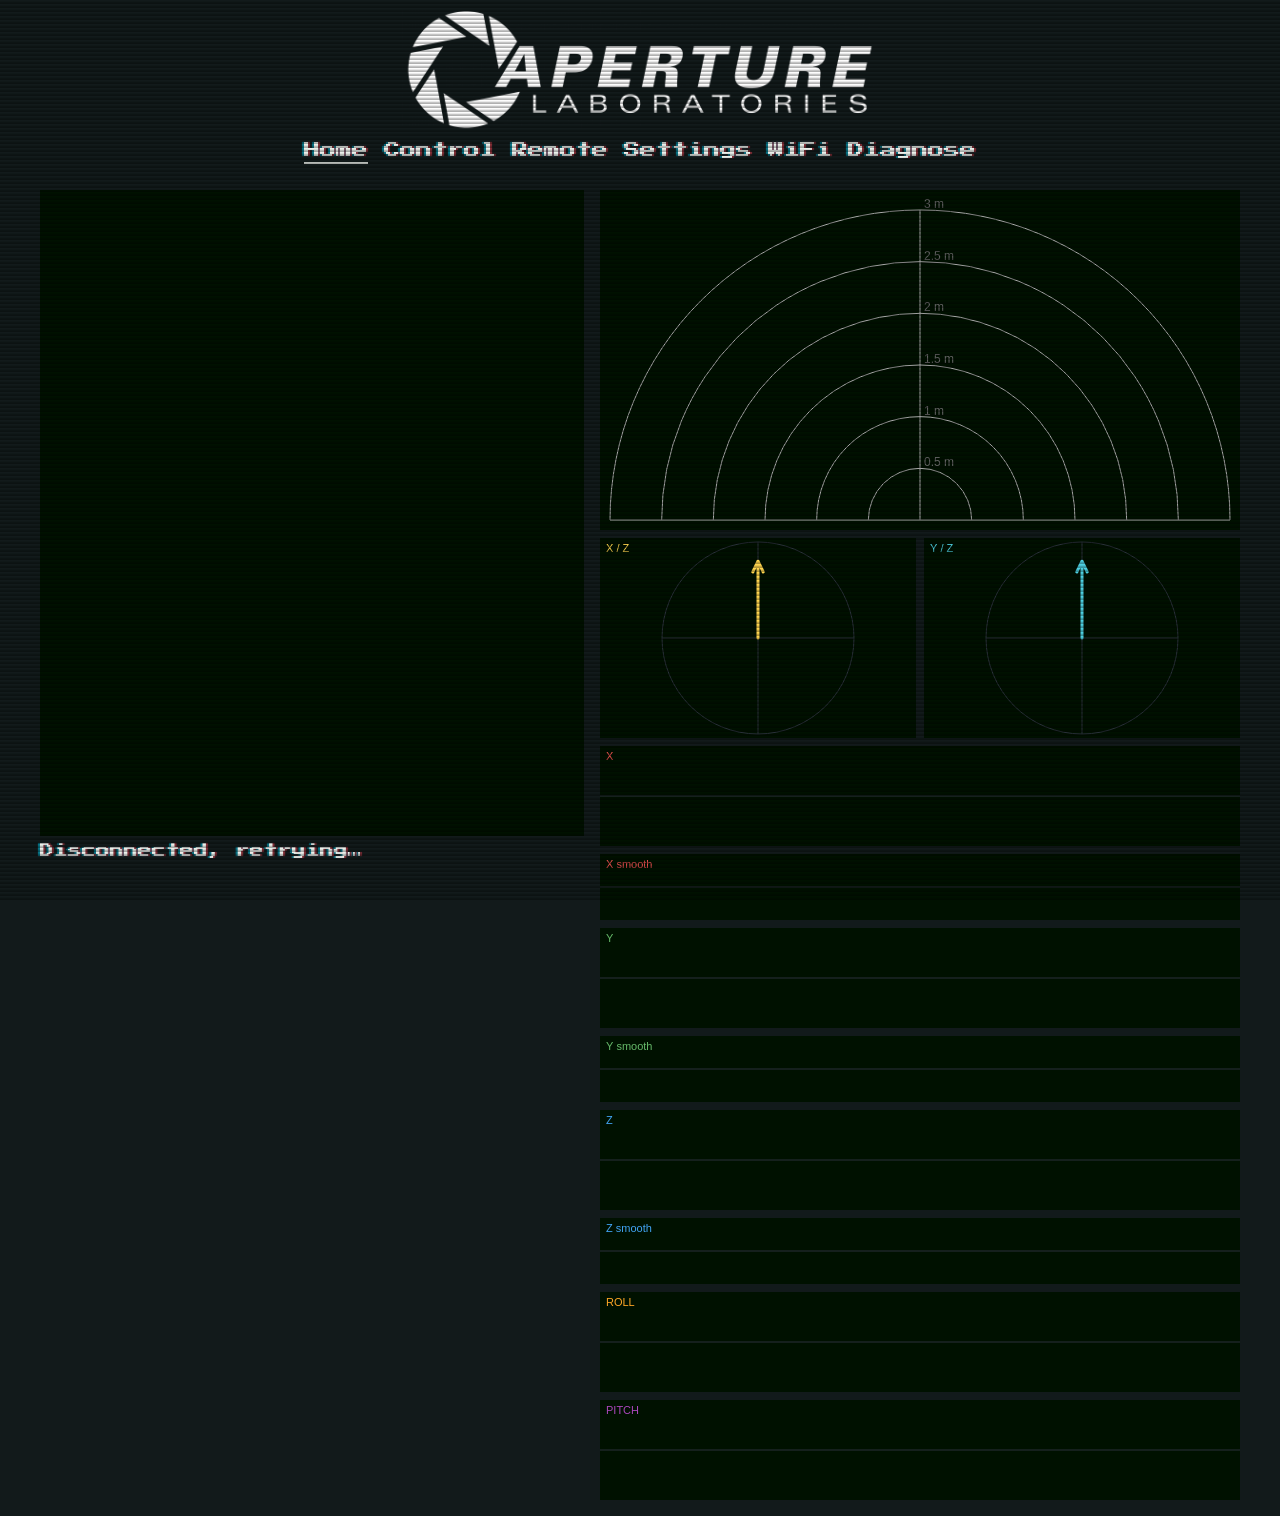
<file: data/www/index.html>
<!DOCTYPE html>
<html lang="en">

<head>
  <link rel="preconnect" href="https://fonts.googleapis.com">
  <link rel="preconnect" href="https://fonts.gstatic.com" crossorigin>
  <link href="https://fonts.googleapis.com/css2?family=Pixelify+Sans:wght@400..700&family=Press+Start+2P&display=swap"
    rel="stylesheet">

  <meta charset="utf-8">
  <meta name="viewport" content="width=device-width, initial-scale=1">
  <title>Portal Turret</title>
  <link rel="stylesheet" href="style.css">
</head>

<body>
  <header id="site-nav"><span class="brand"><img src="apreture_logo.png" alt="Portal Turret"></span></header>
  <main class="wide">
    <div class="columns">
      <section class="column log-column" aria-label="Turret messages">
        <div id="log" role="log" aria-live="polite"></div>
        <div id="connection" role="status">Connecting…</div>
      </section>
      <section class="column graph-column" aria-label="Sensors">
        <canvas id="radar" width="640" height="340"></canvas>
        <div class="vectors">
          <canvas id="vector-xz" class="vector" data-label="X / Z" data-h="0" data-v="2" data-color="#ffd54f"></canvas>
          <canvas id="vector-yz" class="vector" data-label="Y / Z" data-h="1" data-v="2" data-color="#4dd0e1"></canvas>
        </div>
        <div class="graphs">
          <canvas id="graph-x" class="graph" data-min="-20" data-max="20" data-color="#ef5350"></canvas>
          <canvas id="graph-smooth-x" class="graph smooth" data-label="X smooth" data-min="-20" data-max="20"
            data-color="#ef5350"></canvas>
          <canvas id="graph-y" class="graph" data-min="-20" data-max="20" data-color="#66bb6a"></canvas>
          <canvas id="graph-smooth-y" class="graph smooth" data-label="Y smooth" data-min="-20" data-max="20"
            data-color="#66bb6a"></canvas>
          <canvas id="graph-z" class="graph" data-min="-1" data-max="12" data-color="#42a5f5"></canvas>
          <canvas id="graph-smooth-z" class="graph smooth" data-label="Z smooth" data-min="-1" data-max="12"
            data-color="#42a5f5"></canvas>
          <canvas id="graph-roll" class="graph" data-color="#ffa726" data-min="-180" data-max="180"></canvas>
          <canvas id="graph-pitch" class="graph" data-color="#ab47bc" data-min="-90" data-max="90"></canvas>
        </div>
      </section>
    </div>
  </main>
  <div id="interlaced"></div>
  <script src="nav.js"></script>
  <script src="index.js"></script>
</body>

</html>
</file>
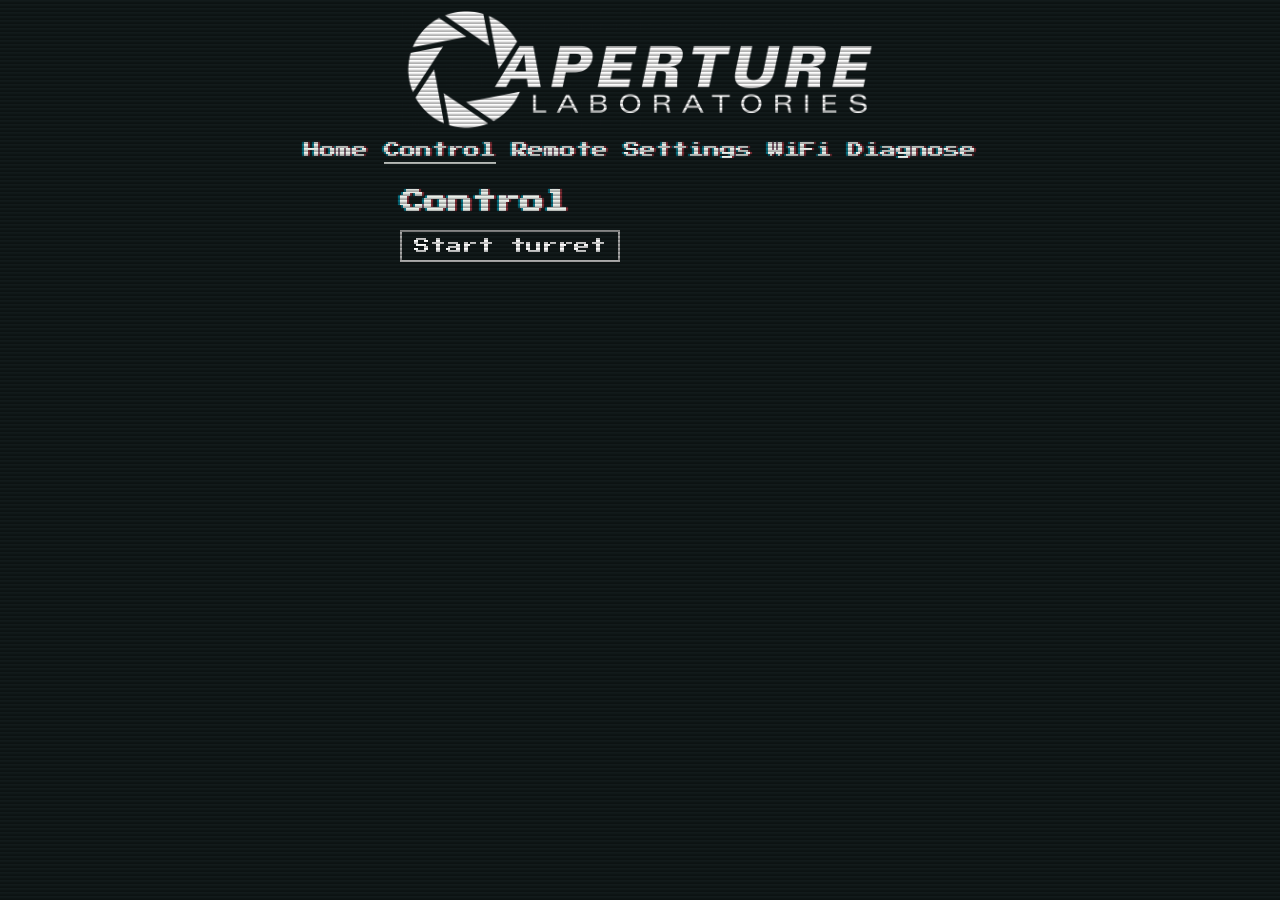
<file: data/www/control.html>
<!DOCTYPE html>
<html lang="en">

<head>
  <link rel="preconnect" href="https://fonts.googleapis.com">
  <link rel="preconnect" href="https://fonts.gstatic.com" crossorigin>
  <link href="https://fonts.googleapis.com/css2?family=Pixelify+Sans:wght@400..700&family=Press+Start+2P&display=swap"
    rel="stylesheet">

  <meta charset="utf-8">
  <meta name="viewport" content="width=device-width, initial-scale=1">
  <title>Control</title>
  <link rel="stylesheet" href="style.css">
</head>

<body>
  <header id="site-nav"><span class="brand"><img src="apreture_logo.png" alt="Portal Turret"></span></header>
  <main>
    <h1>Control</h1>
    <div class="actions">
      <button type="button" id="start-turret">Start turret</button>
      <span id="status" role="status"></span>
    </div>
  </main>
  <div id="interlaced"></div>

  <script src="nav.js"></script>
  <script src="control.js"></script>
</body>

</html>
</file>
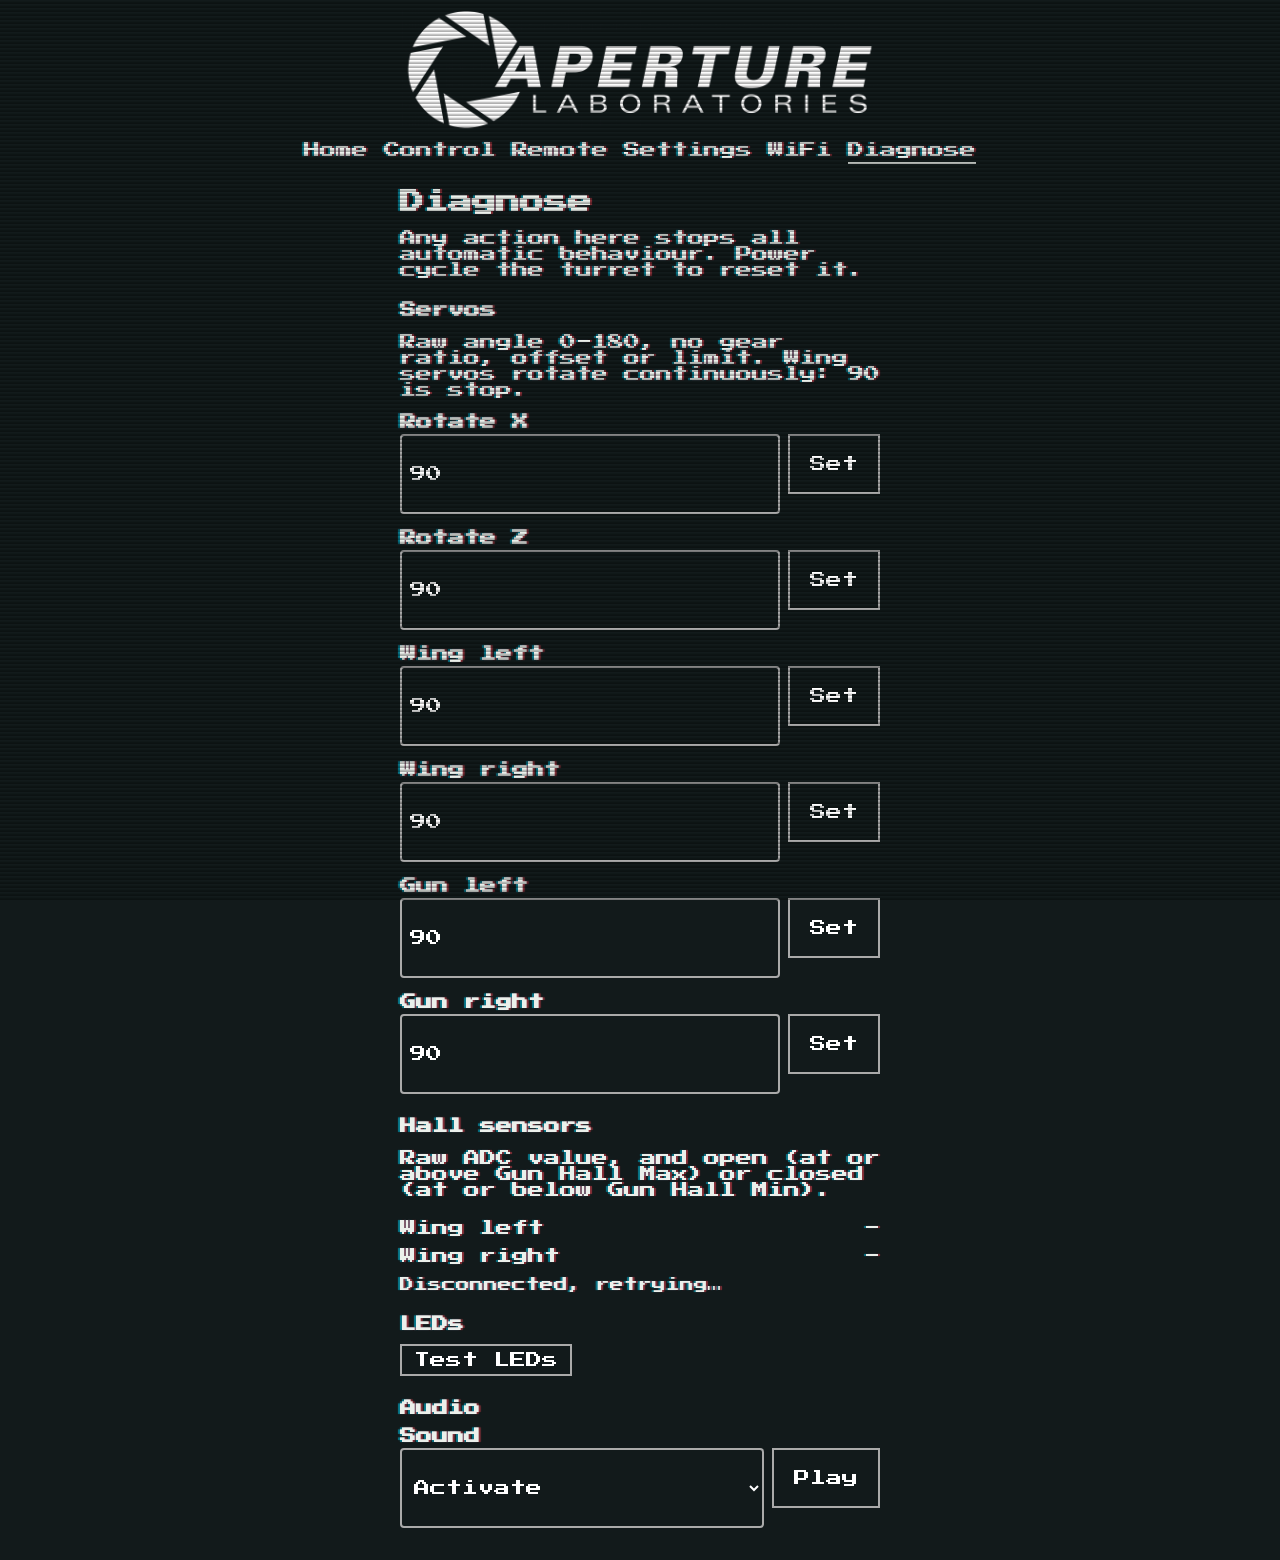
<file: data/www/diagnose.html>
<!DOCTYPE html>
<html lang="en">

<head>
  <link rel="preconnect" href="https://fonts.googleapis.com">
  <link rel="preconnect" href="https://fonts.gstatic.com" crossorigin>
  <link href="https://fonts.googleapis.com/css2?family=Pixelify+Sans:wght@400..700&family=Press+Start+2P&display=swap"
    rel="stylesheet">

  <meta charset="utf-8">
  <meta name="viewport" content="width=device-width, initial-scale=1">
  <title>Diagnose</title>
  <link rel="stylesheet" href="style.css">
</head>

<body>
  <header id="site-nav"><span class="brand"><img src="apreture_logo.png" alt="Portal Turret"></span></header>
  <main>
    <h1>Diagnose</h1>
    <p class="hint">Any action here stops all automatic behaviour. Power cycle the turret to reset it.</p>
    <span id="status" role="status"></span>

    <h2>Servos</h2>
    <p class="hint">Raw angle 0-180, no gear ratio, offset or limit. Wing servos rotate continuously: 90 is stop.</p>
    <div id="servos"></div>

    <h2>Hall sensors</h2>
    <p class="hint">Raw ADC value, and open (at or above Gun Hall Max) or closed (at or below Gun Hall Min).</p>
    <div id="hall">
      <div class="hall-row"><span>Wing left</span><span id="hall-left">-</span></div>
      <div class="hall-row"><span>Wing right</span><span id="hall-right">-</span></div>
      <div class="hint" id="connection">Connecting…</div>
    </div>

    <h2>LEDs</h2>
    <div class="actions">
      <button type="button" id="led-test">Test LEDs</button>
    </div>

    <h2>Audio</h2>
    <form id="audio-form" class="field">
      <label for="audio-type">Sound</label>
      <select id="audio-type"></select>
      <button type="submit">Play</button>
    </form>
  </main>
  <div id="interlaced"></div>

  <script src="nav.js"></script>
  <script src="diagnose.js"></script>
</body>

</html>
</file>
<file: data/www/style.css>
/* Accelerometer graph tweakables. */
:root {
  --graph-width: 640px;
  --graph-height: 100px;
  --graph-smooth-height: calc(var(--graph-height) * 0.66);
  --graph-gap: 8px;
  --vector-height: 200px;
  --vector-background: #14181d;
  --graph-background: #001100;
  --graph-grid: #2a313a;

  --text-color: #ebf0eb;
  --text-color-warning: #ffee00;
  --text-color-error: #ff5100;
}

body {
  /*font-family: "Pixelify Sans", sans-serif;
  font-optical-sizing: auto;
  font-style: normal;*/

  background-color: #121a1b;

  font-family: "Press Start 2P", system-ui;
  font-weight: 400;
  font-style: normal;

  margin: 0;
  color: var(--text-color);
}

input, button, select {
  font-family: "Press Start 2P", system-ui;
  font-weight: 400;
  font-style: normal;
  border: 2px solid #aaa;
  background-color: transparent;
  color: white;
}

main {
  max-width: 480px;
  margin: 0 auto;
  padding: 16px;
}

main.wide {
  max-width: 1200px;
}

/* Shared navigation header, filled from nav.json by nav.js. */
#site-nav {
  display: flex;
  flex-direction: column;
  align-items: center;
  gap: 8px;
  padding: 10px 16px;
  color: var(--text-color);
}

#site-nav .brand {
  display: block;
  text-align: center;
}

#site-nav .brand img {
  display: block;
  max-width: 100%;
  max-height: 120px;
  height: auto;
}

#site-nav nav {
  display: flex;
  justify-content: center;
  flex-wrap: wrap;
  gap: 4px 16px;
}

#site-nav a {
  color: var(--text-color);
  text-decoration: none;
  padding: 4px 0;
  border-bottom: 2px solid transparent;
}

#site-nav a:hover {
  color: var(--text-color);
}

#site-nav a.active {
  color: var(--text-color);
  border-bottom-color: var(--text-color);
}

/* Two columns: messages left, graphs right. Stacks on narrow screens. */
.columns {
  display: grid;
  grid-template-columns: minmax(0, 1fr) minmax(0, var(--graph-width));
  gap: 16px;
  align-items: start;
}

.column {
  min-width: 0;
}

.log-column {
  position: sticky;
  top: 8px;
}

#log {
  height: 70vh;
  overflow-y: auto;
  padding: 8px;
  color: var(--text-color);
  white-space: pre-wrap;
  overflow-wrap: anywhere;
  background: var(--graph-background);
}

#log .entry {
  padding: 1px 0;
}

#log .time {
  color: var(--text-color-sub);
  margin-right: 6px;
}

#log .log {
  color: var(--text-color);
}

#log .warning {
  color: var(--text-color-warning);
}

#log .error {
  color: var(--text-color-error);
}

#connection {
  margin-top: 8px;
  font-size: 0.85rem;
  color: var(--text-color);
}

@media (max-width: 800px) {
  .columns {
    grid-template-columns: minmax(0, 1fr);
  }

  .log-column {
    position: static;
  }

  #log {
    height: 35vh;
  }
}

h1 {
  font-size: 1.5rem;
  margin: 0 0 16px;
}

h2 {
  font-size: 1rem;
  margin: 24px 0 12px;
}

.field {
  display: grid;
  grid-template-columns: 1fr auto;
  gap: 4px 8px;
  margin-bottom: 16px;
}

.field label {
  grid-column: 1 / -1;
  font-weight: bold;
}

.field input[type="text"],
.field input[type="password"],
.field input[type="number"],
.field select {
  padding: 6px 8px;
  font-size: 1rem;
  border: 2px solid #aaa;
  border-radius: 4px;
}

.hall-row {
  display: flex;
  justify-content: space-between;
  padding: 6px 0;
}

select option {
  color: black;
}

.field input[type="checkbox"] {
  justify-self: start;
  width: 20px;
  height: 20px;
}

.field .hint {
  grid-column: 1 / -1;
  font-size: 0.85rem;
  color: #666;
}

/* WiFi setup page: one row per network. */
.network {
  display: flex;
  align-items: center;
  gap: 8px;
  padding: 10px 4px;
  border-bottom: 1px solid #2a313a;
  cursor: pointer;
}

.network .hint {
  margin-left: auto;
  font-size: 0.7rem;
  color: #888;
}

#manual-ssid {
  width: 100%;
  box-sizing: border-box;
  padding: 6px 8px;
  margin: 8px 0;
  font-size: 1rem;
  border-radius: 4px;
}

#wifi-form .field {
  margin-top: 16px;
}

#wifi-form .field input {
  grid-column: 1 / -1;
}

#wifi-form #status {
  display: block;
  line-height: 1.5;
}

button {
  padding: 6px 12px;
  font-size: 1rem;
  cursor: pointer;
}

button[type="submit"] {
  padding: 20px;
  margin-bottom: 20px;;
}

.actions {
  display: flex;
  align-items: center;
  gap: 12px;
}

#status.ok {
  color: #1a7f37;
}

#status.error {
  color: #c62828;
}

/* Tilt arrows: two side by side, together as wide as the graphs. */
.vectors {
  display: flex;
  gap: var(--graph-gap);
  max-width: var(--graph-width);
  margin-top: var(--graph-gap);
}

#radar {
  display: block;
  width: 100%;
  max-width: var(--graph-width);
  height: auto;
  background: var(--graph-background);
}

canvas.vector {
  display: block;
  flex: 1 1 0;
  min-width: 0;
  height: var(--vector-height);
  background: var(--graph-background);
}

.graphs {
  display: flex;
  flex-direction: column;
  gap: var(--graph-gap);
  margin-top: var(--graph-gap);
}

canvas.graph {
  display: block;
  width: 100%;
  max-width: var(--graph-width);
  height: var(--graph-height);
  background: var(--graph-background);
}

canvas.graph.smooth {
  height: var(--graph-smooth-height);
}

body {
  text-shadow:
    2px 0px 1px rgba(255, 71, 87, 0.5),
    -2px 0px 1px rgba(0, 217, 255, 0.5);
}

#interlaced {
  position: fixed;
  background: repeating-linear-gradient(transparent 0px 1px, hsl(154 0% 0%/.3) 3px 4px);
  top: 0;
  left: 0;
  right: 0;
  bottom: 0;
  z-index: 1;
  pointer-events: none;
  animation: lines 0.066666666s linear infinite;
}
/* Remote page: round joystick, wing buttons and a fire button. */
#joystick {
  position: relative;
  width: min(100%, 320px);
  aspect-ratio: 1;
  margin: 16px auto;
  border: 2px solid #aaa;
  border-radius: 50%;
  background: var(--graph-background);
  touch-action: none;
  user-select: none;
  -webkit-user-select: none;
}

#joystick-knob {
  position: absolute;
  top: 50%;
  left: 50%;
  width: 56px;
  height: 56px;
  margin: -28px 0 0 -28px;
  border-radius: 50%;
  background: var(--text-color-error);
  pointer-events: none;
}

#angles {
  text-align: center;
}

.remote-actions {
  margin: 16px 0;
}

.remote-actions button {
  flex: 1;
}

#fire {
  width: 100%;
  padding: 28px;
  touch-action: none;
  user-select: none;
  -webkit-user-select: none;
}

#party-mode {
  width: 100%;
  margin-top: 16px;
  padding: 16px;
}

#fire.held {
  background-color: var(--text-color-error);
}
</file>
